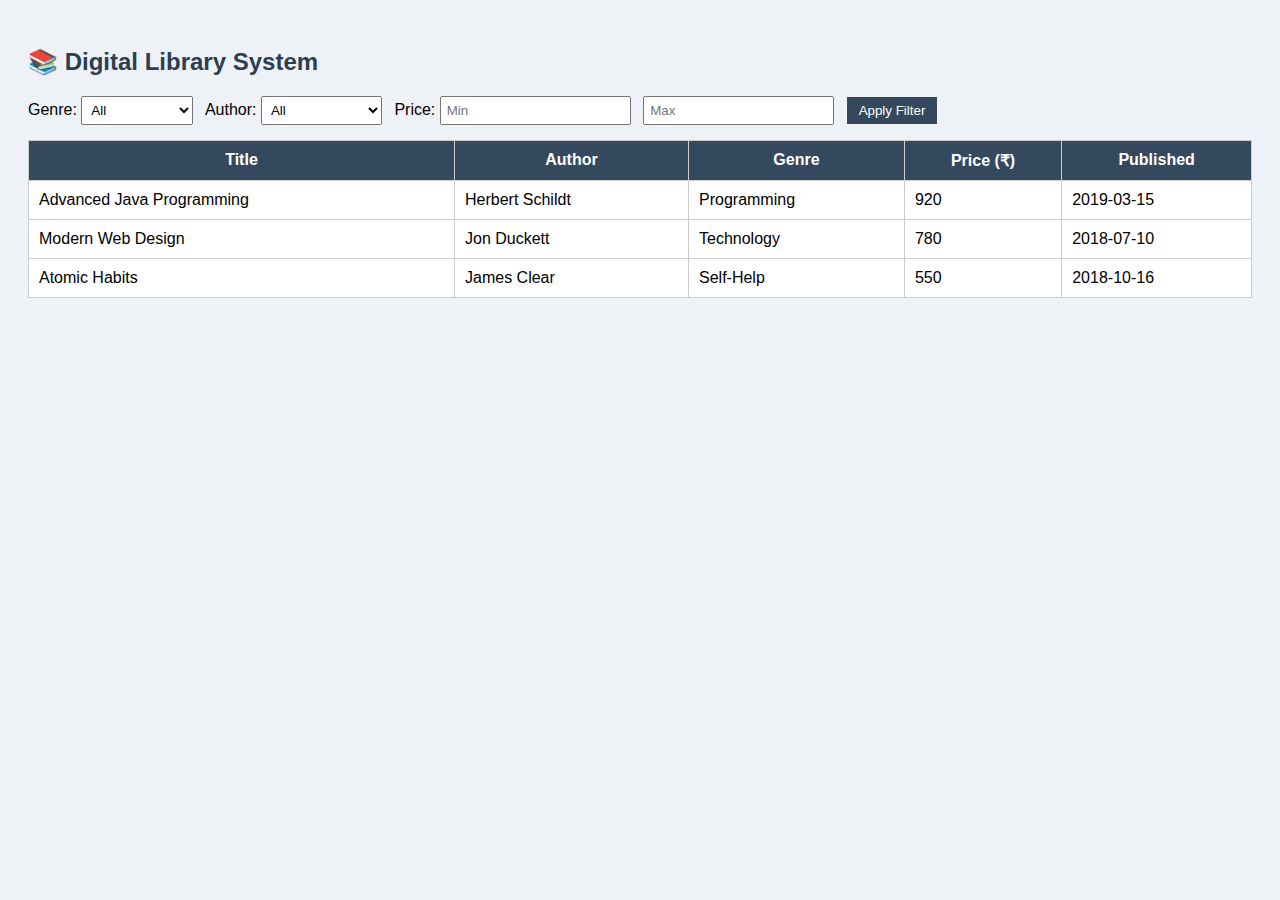
<file: index.html>
<!DOCTYPE html>
<html>
<head>
    <title>Digital Library Management</title>
    <link rel="stylesheet" href="style.css">
    <script src="https://code.jquery.com/jquery-3.6.0.min.js"></script>
</head>
<body>

<h2>📚 Digital Library System</h2>

<div class="filters">
    Genre:
    <select id="genreSelect">
        <option value="all">All</option>
    </select>

    Author:
    <select id="authorSelect">
        <option value="all">All</option>
    </select>

    Price:
    <input type="number" id="minPrice" placeholder="Min">
    <input type="number" id="maxPrice" placeholder="Max">

    <button id="filterBtn">Apply Filter</button>
</div>

<table id="libraryTable">
    <thead>
        <tr>
            <th>Title</th>
            <th>Author</th>
            <th>Genre</th>
            <th>Price (₹)</th>
            <th>Published</th>
        </tr>
    </thead>
    <tbody></tbody>
</table>

<script src="script.js"></script>

</body>
</html>
</file>
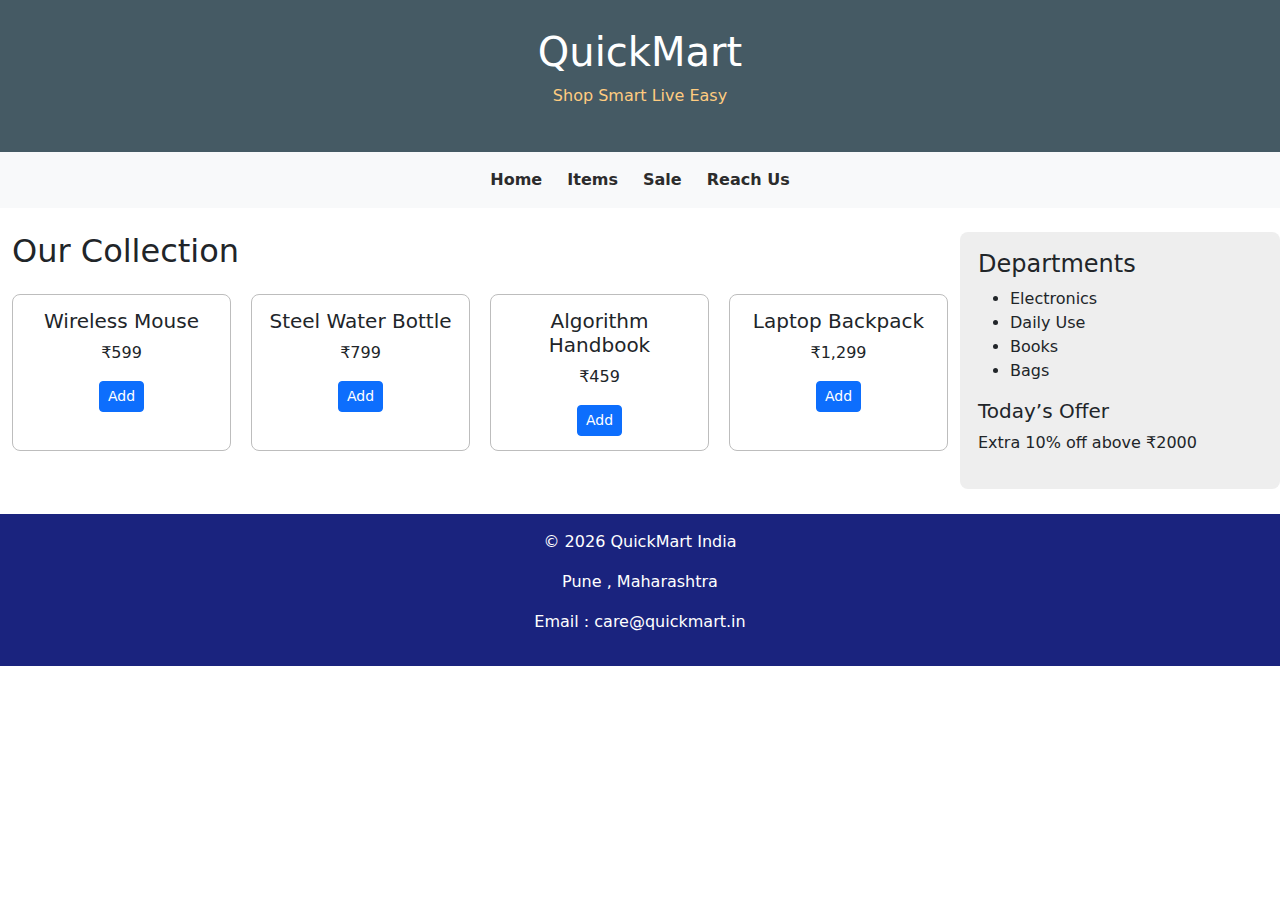
<file: task1.html>
<!DOCTYPE html>
<html  lang ="en">
<head>
<meta charset ="UTF-8">
<title>QuickMart</title>

<link href ="https://cdn.jsdelivr.net/npm/bootstrap@5.3.2/dist/css/bootstrap.min.css" rel ="stylesheet">
<link  rel="stylesheet"   href ="task1.css">

<style>
nav   a{
margin :0   10px;
font-weight:600;
text-decoration :none;
color:#2c2c2c
}
nav a:hover{
color:#198754
}
</style>
</head>

<body>

<header   class ="top-area text-center">
<h1>QuickMart</h1>
<p  style="color:#ffcc80;">Shop   Smart  Live   Easy</p>
</header>

<nav class ="bg-light py-3 text-center">
<a href="#home">Home</a>
<a  href="#items">Items</a>
<a href="#sale">Sale</a>
<a href="#reach">Reach Us</a>
</nav>

<main class ="container-fluid mt-4">
<div class ="row">

<section class ="col-md-8 col-lg-9">
<article>
<h2 class ="mb-4">Our Collection</h2>

<div class ="items-box" id="items">

<div class ="card-box">
<h5>Wireless Mouse</h5>
<p>₹599</p>
<button class ="btn btn-primary btn-sm">Add</button>
</div>

<div class ="card-box">
<h5>Steel Water Bottle</h5>
<p>₹799</p>
<button class ="btn btn-primary btn-sm">Add</button>
</div>

<div class ="card-box">
<h5>Algorithm Handbook</h5>
<p>₹459</p>
<button class ="btn btn-primary btn-sm">Add</button>
</div>

<div class ="card-box">
<h5>Laptop Backpack</h5>
<p>₹1,299</p>
<button class ="btn btn-primary btn-sm">Add</button>
</div>

</div>
</article>
</section>

<aside class ="col-md-4 col-lg-3 side-panel">
<h4>Departments</h4>
<ul>
<li>Electronics</li>
<li>Daily Use</li>
<li>Books</li>
<li>Bags</li>
</ul>

<h5 id ="sale">Today’s Offer</h5>
<p>Extra 10% off above ₹2000</p>
</aside>

</div>
</main>

<footer  id="reach" class ="footer-box">
<p>© 2026  QuickMart  India</p>
<p>Pune , Maharashtra</p>
<p>Email : care@quickmart.in</p>
</footer>

</body>
</html>
</file>
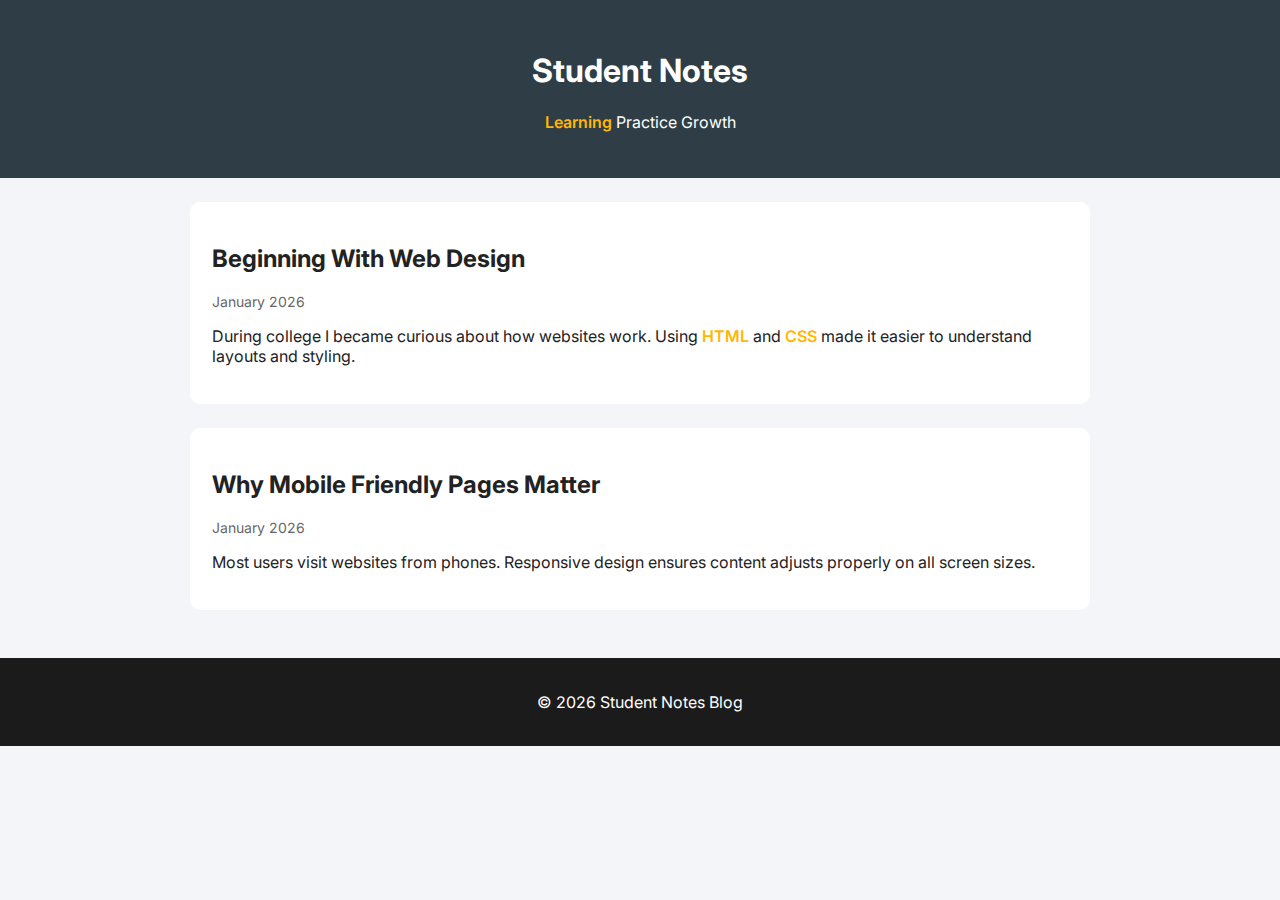
<file: task2.html>
<!DOCTYPE html>
<html   lang ="en">
<head>
<meta charset ="UTF-8">
<meta  name="viewport"    content="width=device-width, initial-scale=1.0">

<title>Student Notes</title>

<meta name ="description"  content ="A simple personal blog written using HTML5 and CSS">
<meta name="keywords" content ="student blog personal learning web design">
<meta name="author"  content ="Student">

<link rel="preconnect" href ="https://fonts.googleapis.com">
<link rel="preconnect" href ="https://fonts.gstatic.com" crossorigin>
<link href ="https://fonts.googleapis.com/css2?family=Inter:wght@300;400;600&display=swap" rel="stylesheet">

<link   rel ="stylesheet"   href ="task2.css">
</head>

<body>

<header  class ="head-zone">
<h1>Student Notes</h1>
<p><span class ="mark">Learning</span>   Practice   Growth</p>
</header>

<main class ="main-zone">

<div  class ="post-box">
<h2>Beginning With Web Design</h2>
<span class ="time">January 2026</span>

<p>
During college I became curious about how websites work.
Using <span class ="mark">HTML</span> and
<span class ="mark">CSS</span> made it easier to understand layouts and styling.
</p>
</div>

<div class ="post-box">
<h2>Why Mobile Friendly Pages Matter</h2>
<span class ="time">January 2026</span>

<p>
Most users visit websites from phones.
Responsive design ensures content adjusts properly on all screen sizes.
</p>
</div>

<div id ="disqus_thread"></div>

</main>

<footer class ="foot-zone">
<p>© 2026  Student Notes Blog</p>
</footer>

<script>
var disqus_config=function(){
this.page.url=window.location.href;
this.page.identifier="student-notes-blog"
};
(function(){
var d=document,s=d.createElement('script');
s.src='https://studentnotes36-netlify-app.disqus.com/embed.js';
s.setAttribute('data-timestamp',+new Date());
(d.head||d.body).appendChild(s)
})();
</script>

</body>
</html>
</file>
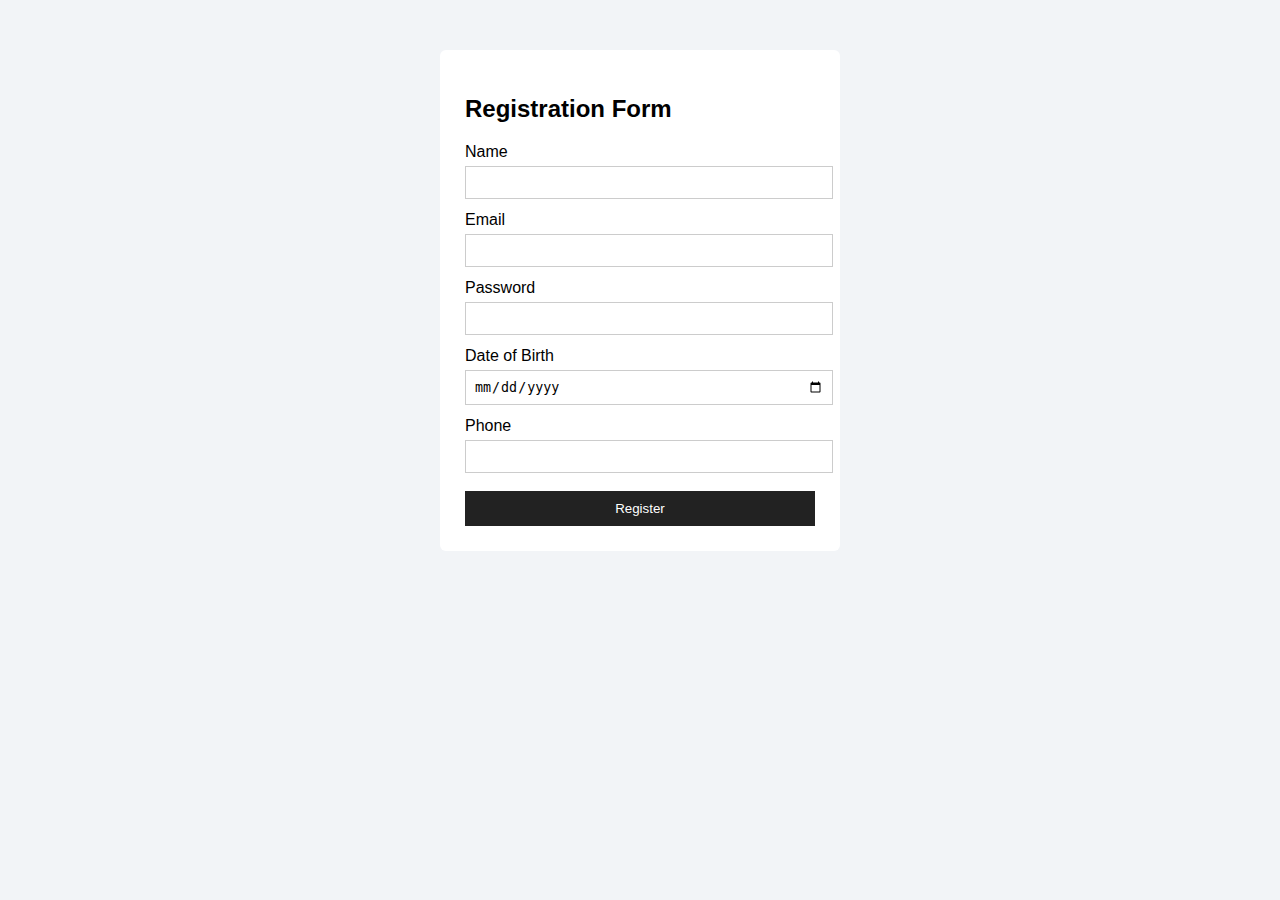
<file: task4.html>
<!DOCTYPE html>
<html lang="en">
<head>
<meta charset="UTF-8">
<meta name="viewport" content="width=device-width, initial-scale=1.0">
<title>Register</title>
<link rel="stylesheet" href="task4.css">
</head>

<body>

<div class="box">

<h2>Registration Form</h2>

<form id="regForm">

<label>Name</label>
<input type="text" id="name">
<span id="nameErr"></span>

<label>Email</label>
<input type="text" id="email">
<span id="emailErr"></span>

<label>Password</label>
<input type="password" id="pass">
<div id="strength"></div>
<span id="passErr"></span>

<label>Date of Birth</label>
<input type="date" id="dob">
<span id="dobErr"></span>

<label>Phone</label>
<input type="text" id="phone">
<span id="phoneErr"></span>

<button type="submit">Register</button>

</form>

</div>

<script src="task4.js"></script>
</body>
</html>
</file>
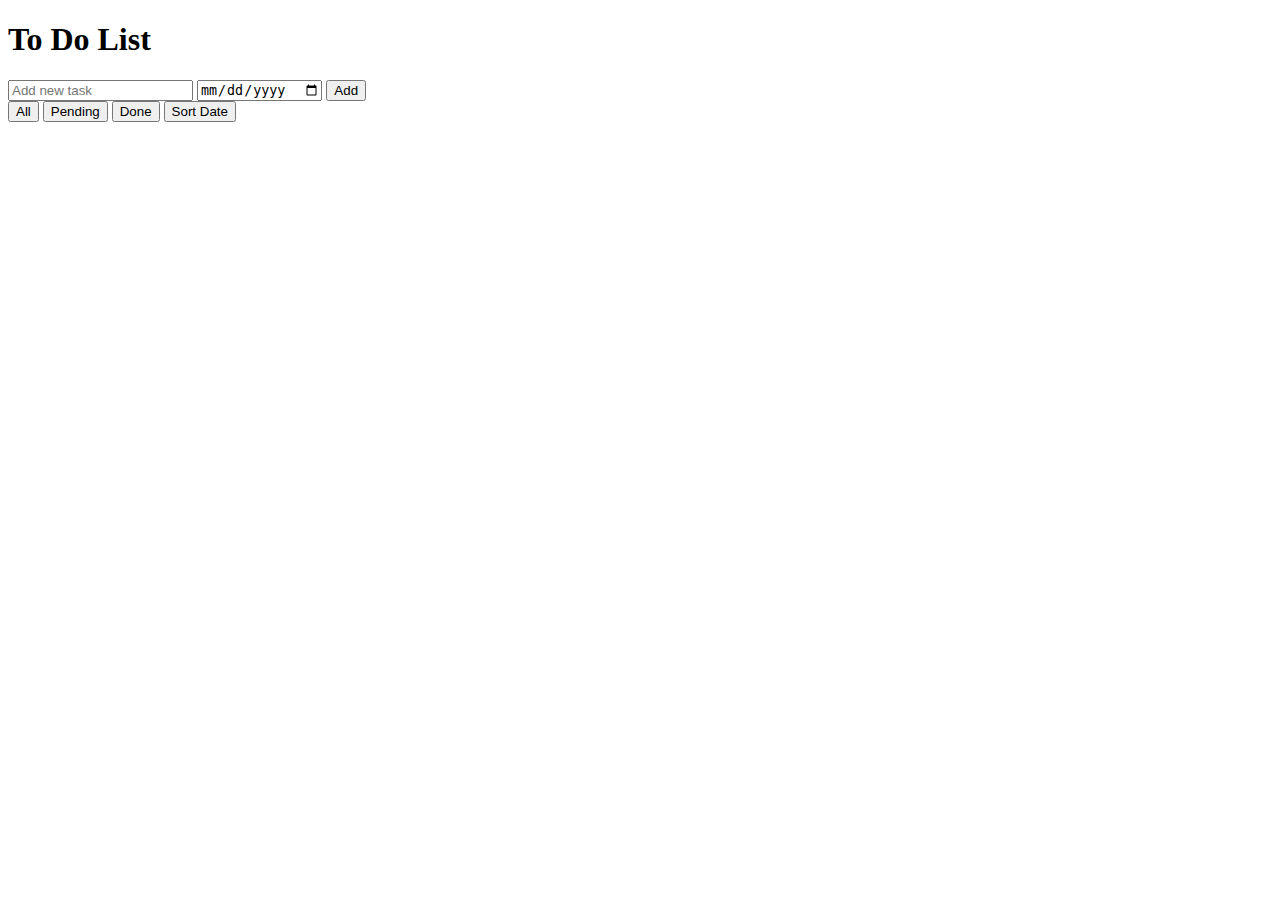
<file: task5.html>
<!DOCTYPE html>
<html lang="en">
<head>
<meta charset="UTF-8">
<meta name="viewport" content="width=device-width, initial-scale=1.0">
 <title>Task List</title>
 <link rel="stylesheet" href="task5.css">
</head>
<body>
<div class="app">
 <h1><b>To Do List</b></h1>
        
<div class="add-task">
<input id="taskInput" type="text" placeholder="Add new task">
<input id="dueDate" type="date">
<button id="addButton">Add</button>
</div>
        
<div class="filters">
<button class="filter active" data-filter="all">All</button>
<button class="filter" data-filter="pending">Pending</button>
<button class="filter" data-filter="done">Done</button>
<button id="sortButton">Sort Date</button>
</div>
        
<ul id="taskList"></ul>
</div>
    
<script src="task5.js"></script>
</body>
</html>
</file>
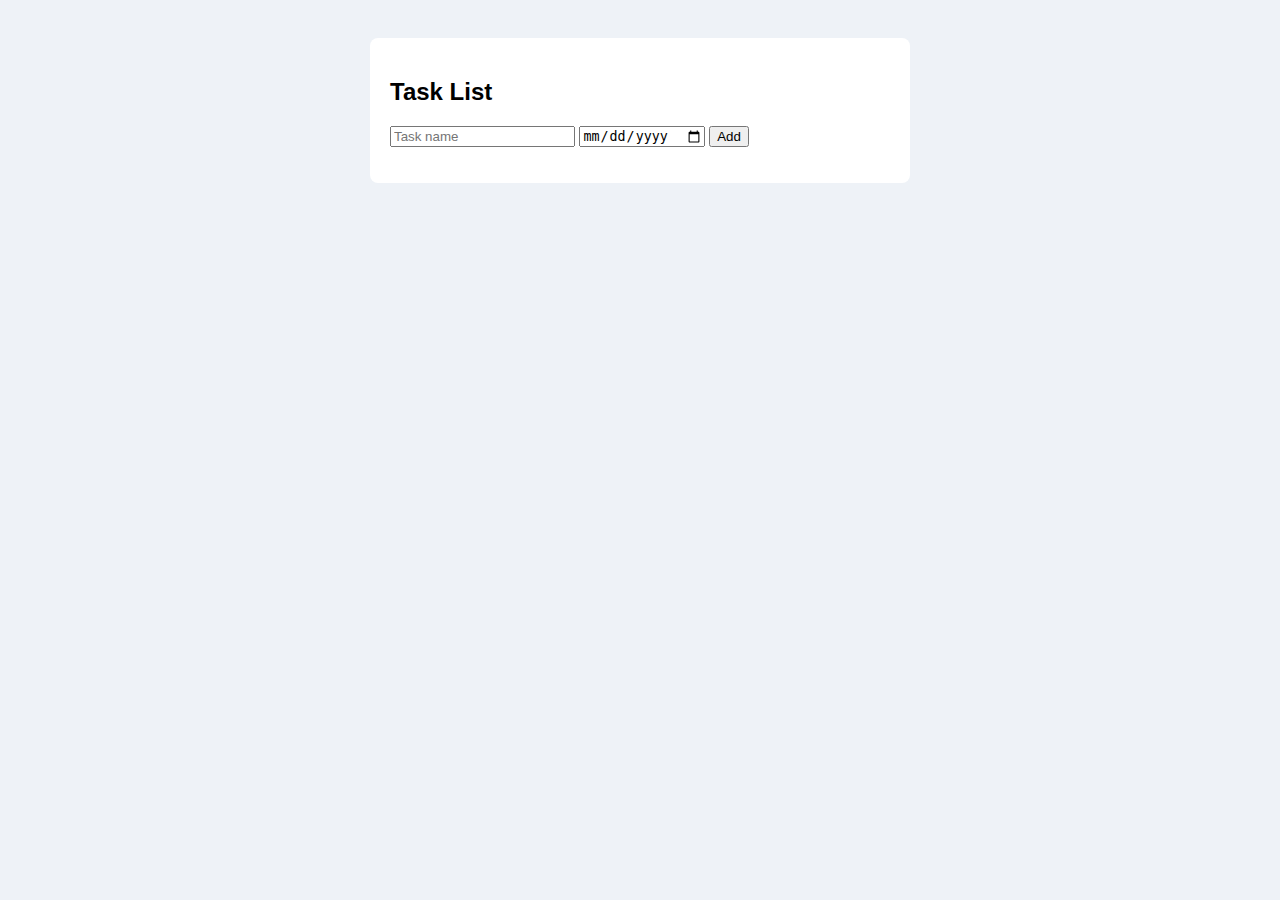
<file: task6.html>
<!DOCTYPE html>
<html lang="en">
<head>
<meta charset="UTF-8">
<title>Task Manager</title>

<style>
body{
font-family:Arial;
background:#eef2f7;
padding:30px
}

.box{
max-width:500px;
margin:auto;
background:white;
padding:20px;
border-radius:8px
}

li{
margin:6px 0;
display:flex;
justify-content:space-between
}

.done{
text-decoration:line-through;
color:gray
}
</style>
</head>

<body>

<div class="box">

<h2>Task List</h2>

<input type="text" id="tname" placeholder="Task name">
<input type="date" id="tdate">

<button onclick="addTask()">Add</button>

<ul id="list"></ul>

</div>

<script src="task6.js"></script>
</body>
</html>
</file>
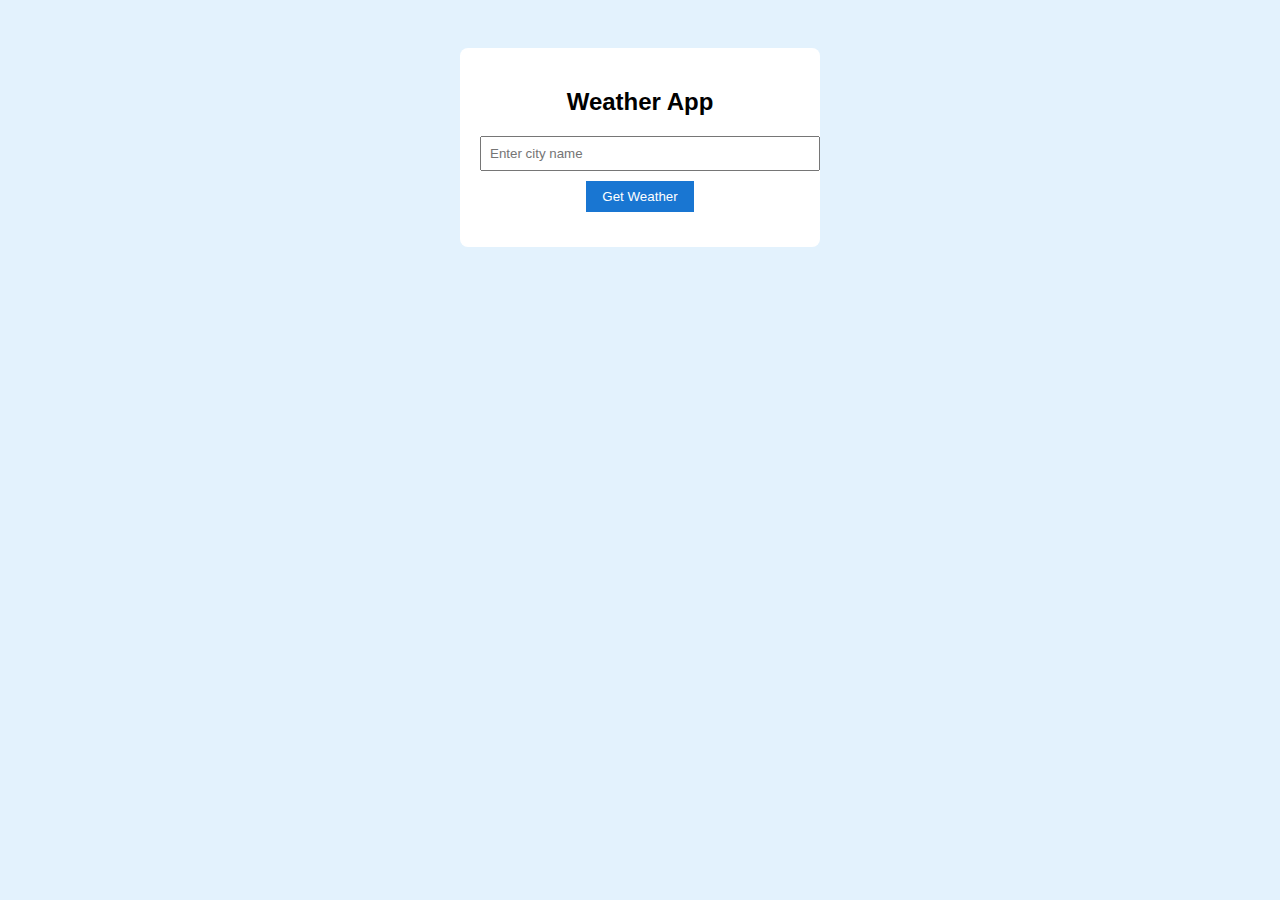
<file: task7.html>
<!DOCTYPE html>
<html lang="en">
<head>
<meta charset="UTF-8">
<title>Weather App</title>
<link rel="stylesheet" href="task7.css">
</head>

<body>

<div class="box">

<h2>Weather App</h2>

<input type="text" id="city" placeholder="Enter city name">
<button id="btn">Get Weather</button>

<div id="result"></div>

</div>

<script src="task7.js"></script>
</body>
</html>
</file>
<file: style.css>
body {
    font-family: Arial;
    background-color: #eef2f7;
    padding: 20px;
}

h2 {
    color: #2c3e50;
}

.filters {
    margin-bottom: 15px;
}

select, input {
    padding: 5px;
    margin-right: 8px;
}

button {
    padding: 6px 12px;
    background-color: #34495e;
    color: white;
    border: none;
    cursor: pointer;
}

button:hover {
    background-color: #1f2d3a;
}

table {
    width: 100%;
    border-collapse: collapse;
    background-color: white;
}

th, td {
    border: 1px solid #ccc;
    padding: 10px;
}

th {
    background-color: #34495e;
    color: white;
}
</file>
<file: task1.css>
.top-area{
background-color:#455a64;
color:white;
padding:28px
}

.items-box{
display:flex;
flex-wrap:wrap;
gap:20px
}

.card-box{
flex:1 1 210px;
background-color:#ffffff;
border:1px solid #bdbdbd;
border-radius:8px;
padding:14px;
text-align:center
}

.side-panel{
background-color:#eeeeee;
padding:18px;
border-radius:8px
}

.footer-box{
background-color:#1a237e;
color:white;
text-align:center;
padding:16px;
margin-top:25px
}

@media (max-width:768px){
.items-box{
justify-content:center
}
}
</file>
<file: task2.css>
body{
font-family:'Inter',sans-serif;
margin:0;
background-color:#f3f5f8;
color:#222
}

.head-zone{
background-color:#2f3e46;
color:white;
text-align:center;
padding:30px
}

.mark{
color:#ffb703;
font-weight:600
}

.main-zone{
max-width:900px;
margin:auto;
padding:24px
}

.post-box{
background-color:white;
padding:22px;
margin-bottom:24px;
border-radius:10px
}

.time{
display:block;
font-size:14px;
color:#666;
margin-bottom:12px
}

.foot-zone{
background-color:#1b1b1b;
color:white;
text-align:center;
padding:18px
}

@media (max-width:768px){
.main-zone{
padding:16px
}
}
</file>
<file: task4.css>
body{
font-family:Arial;
background:#f2f4f7
}

.box{
width:350px;
margin:50px auto;
background:white;
padding:25px;
border-radius:6px
}

label{
display:block;
margin-top:12px
}

input{
width:100%;
padding:8px;
margin-top:5px;
border:1px solid #ccc
}

button{
margin-top:18px;
padding:10px;
width:100%;
background:#222;
color:white;
border:none
}

span{
font-size:13px;
color:red
}

#strength{
margin-top:4px;
font-size:13px
}
</file>
<file: task5.css>

</file>
<file: task7.css>
body{
font-family:Arial;
background:#e3f2fd;
padding:40px
}

.box{
max-width:320px;
margin:auto;
background:white;
padding:20px;
border-radius:8px;
text-align:center
}

input{
width:100%;
padding:8px;
margin-bottom:10px
}

button{
padding:8px 16px;
background:#1976d2;
color:white;
border:none;
cursor:pointer
}

#result{
margin-top:15px;
font-size:15px
}
</file>
